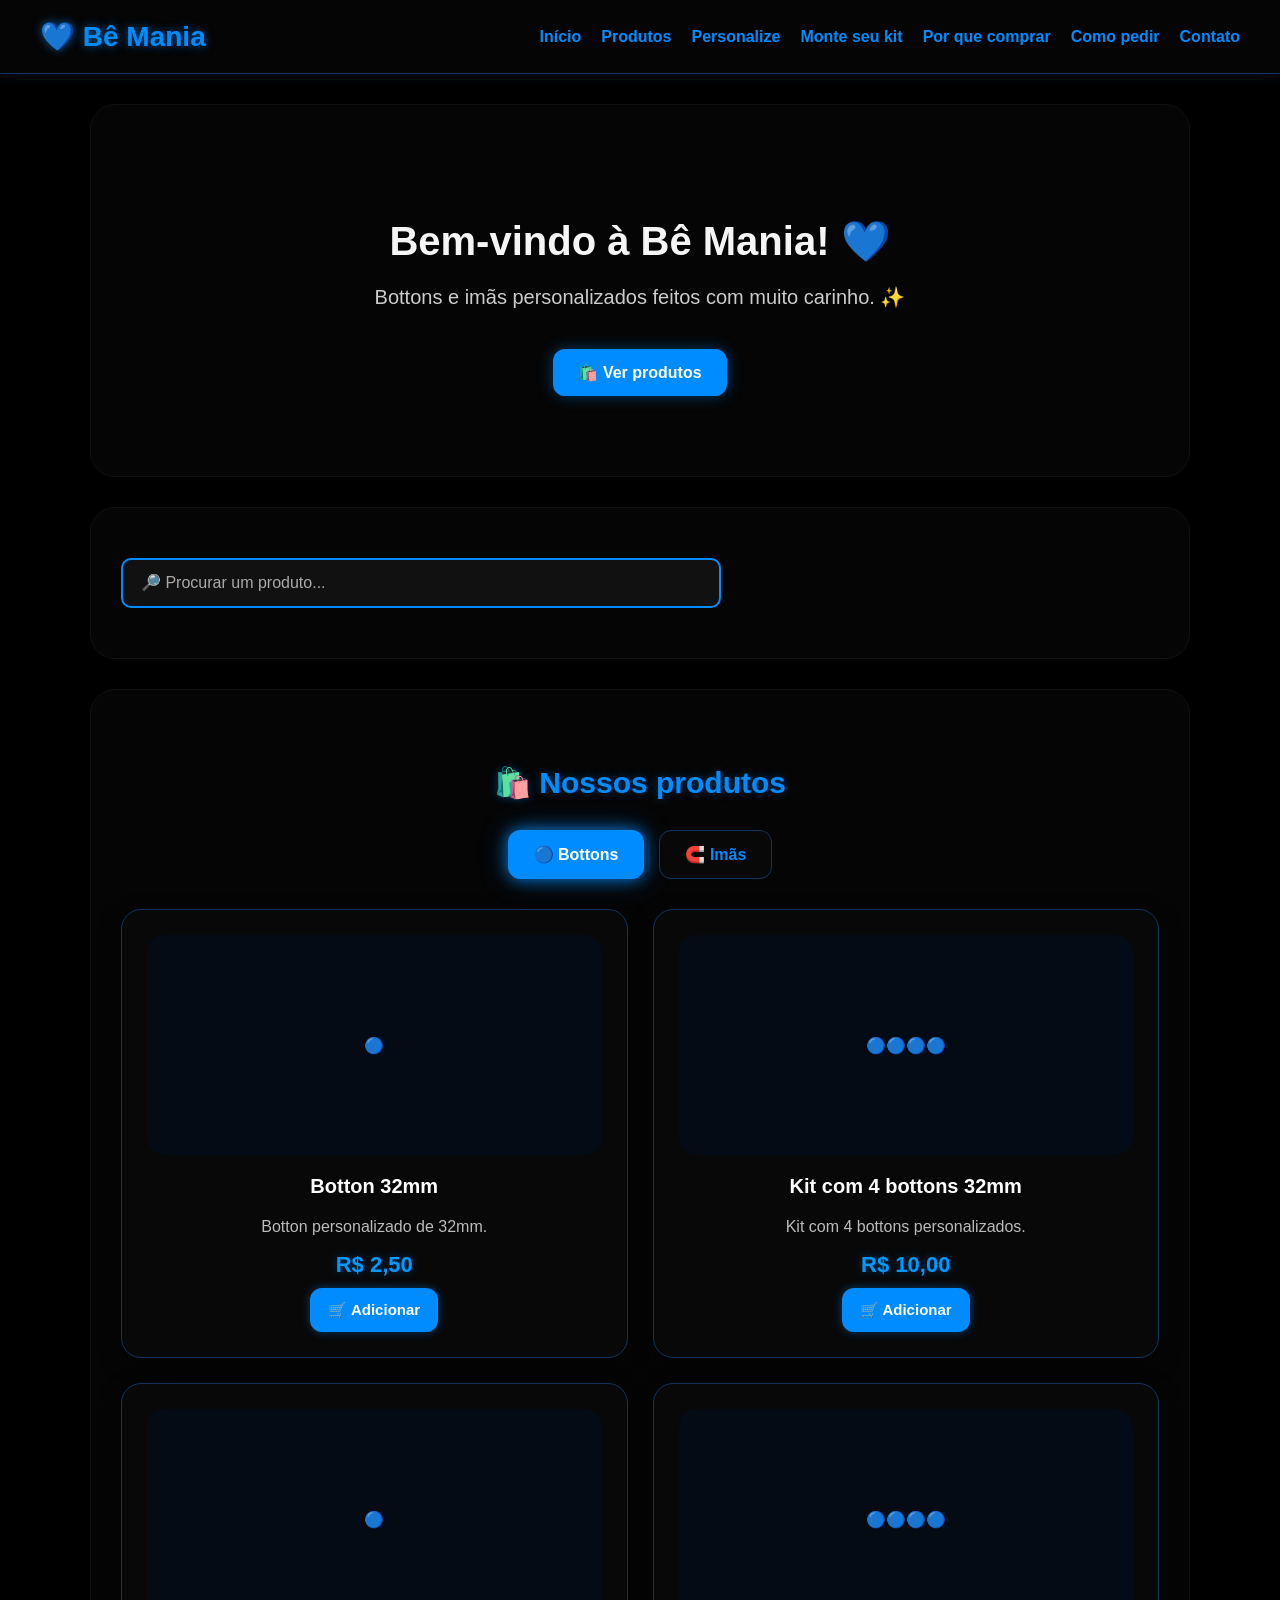
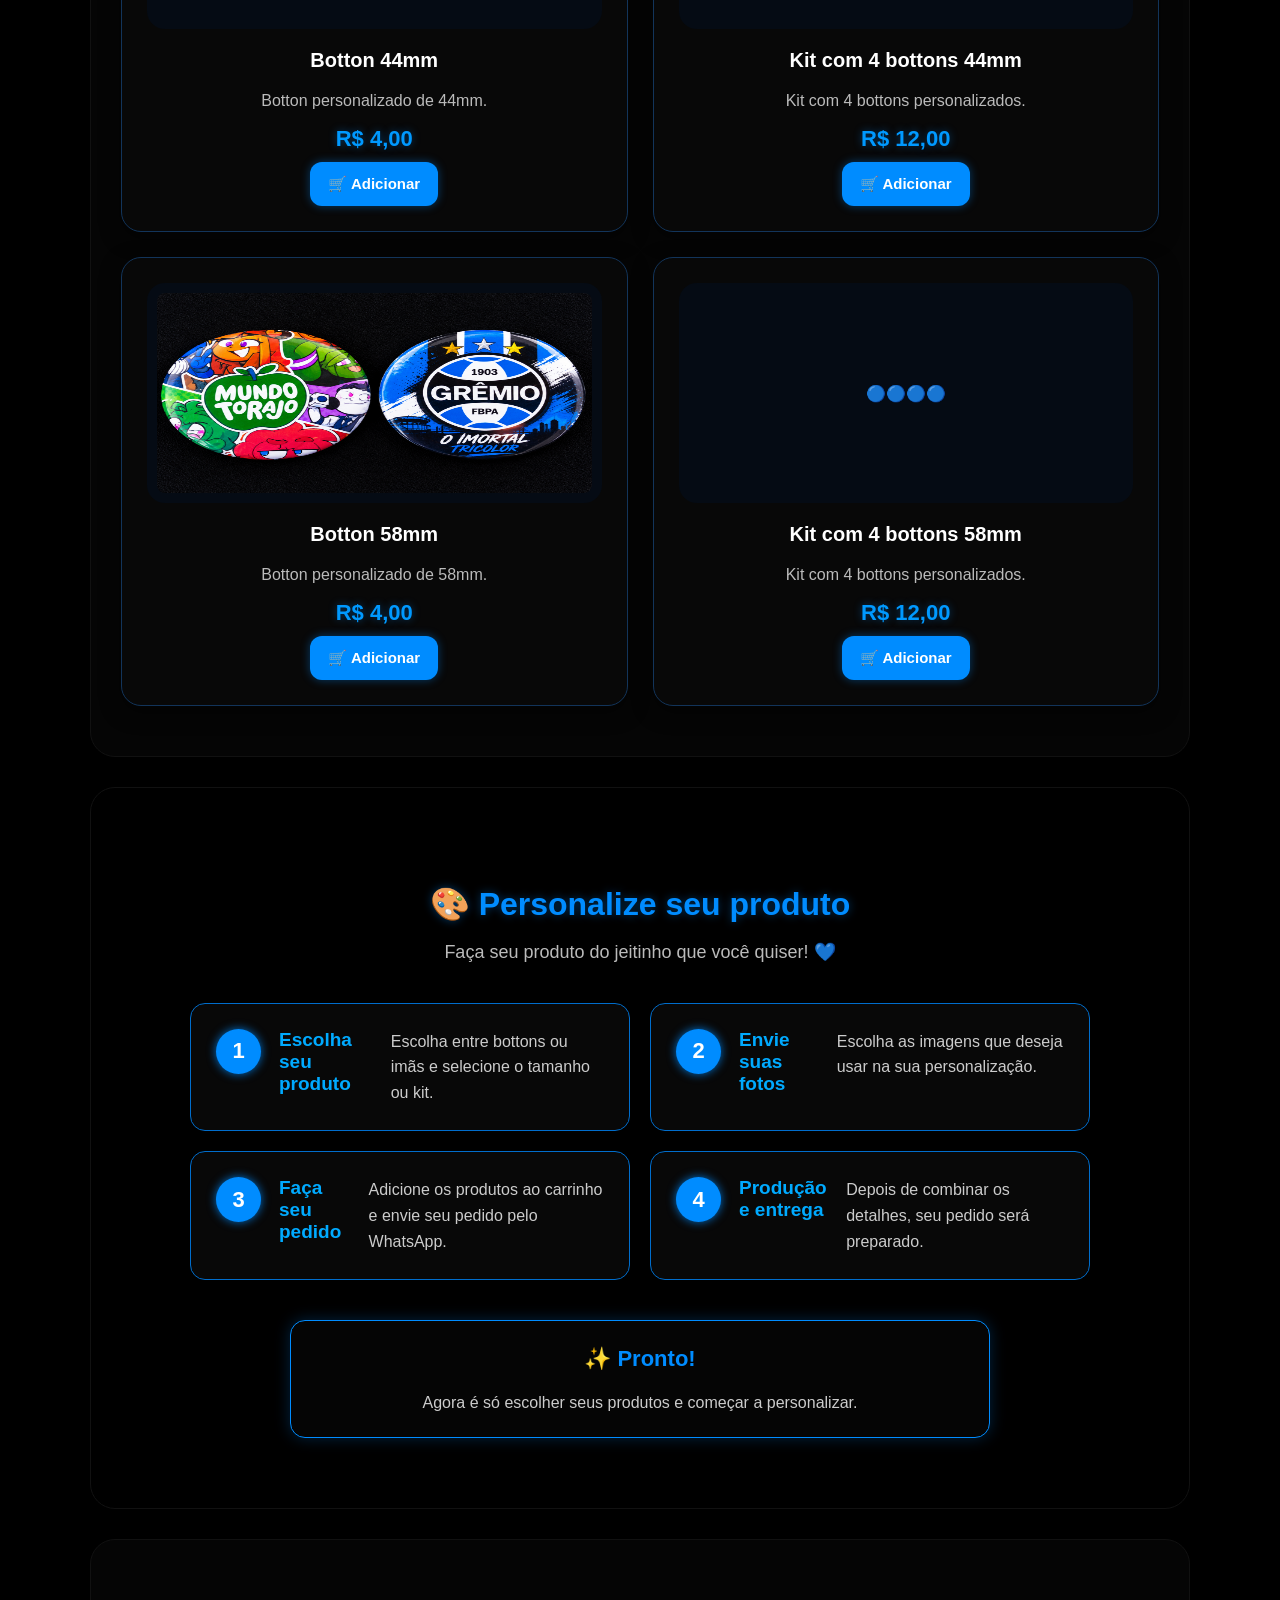
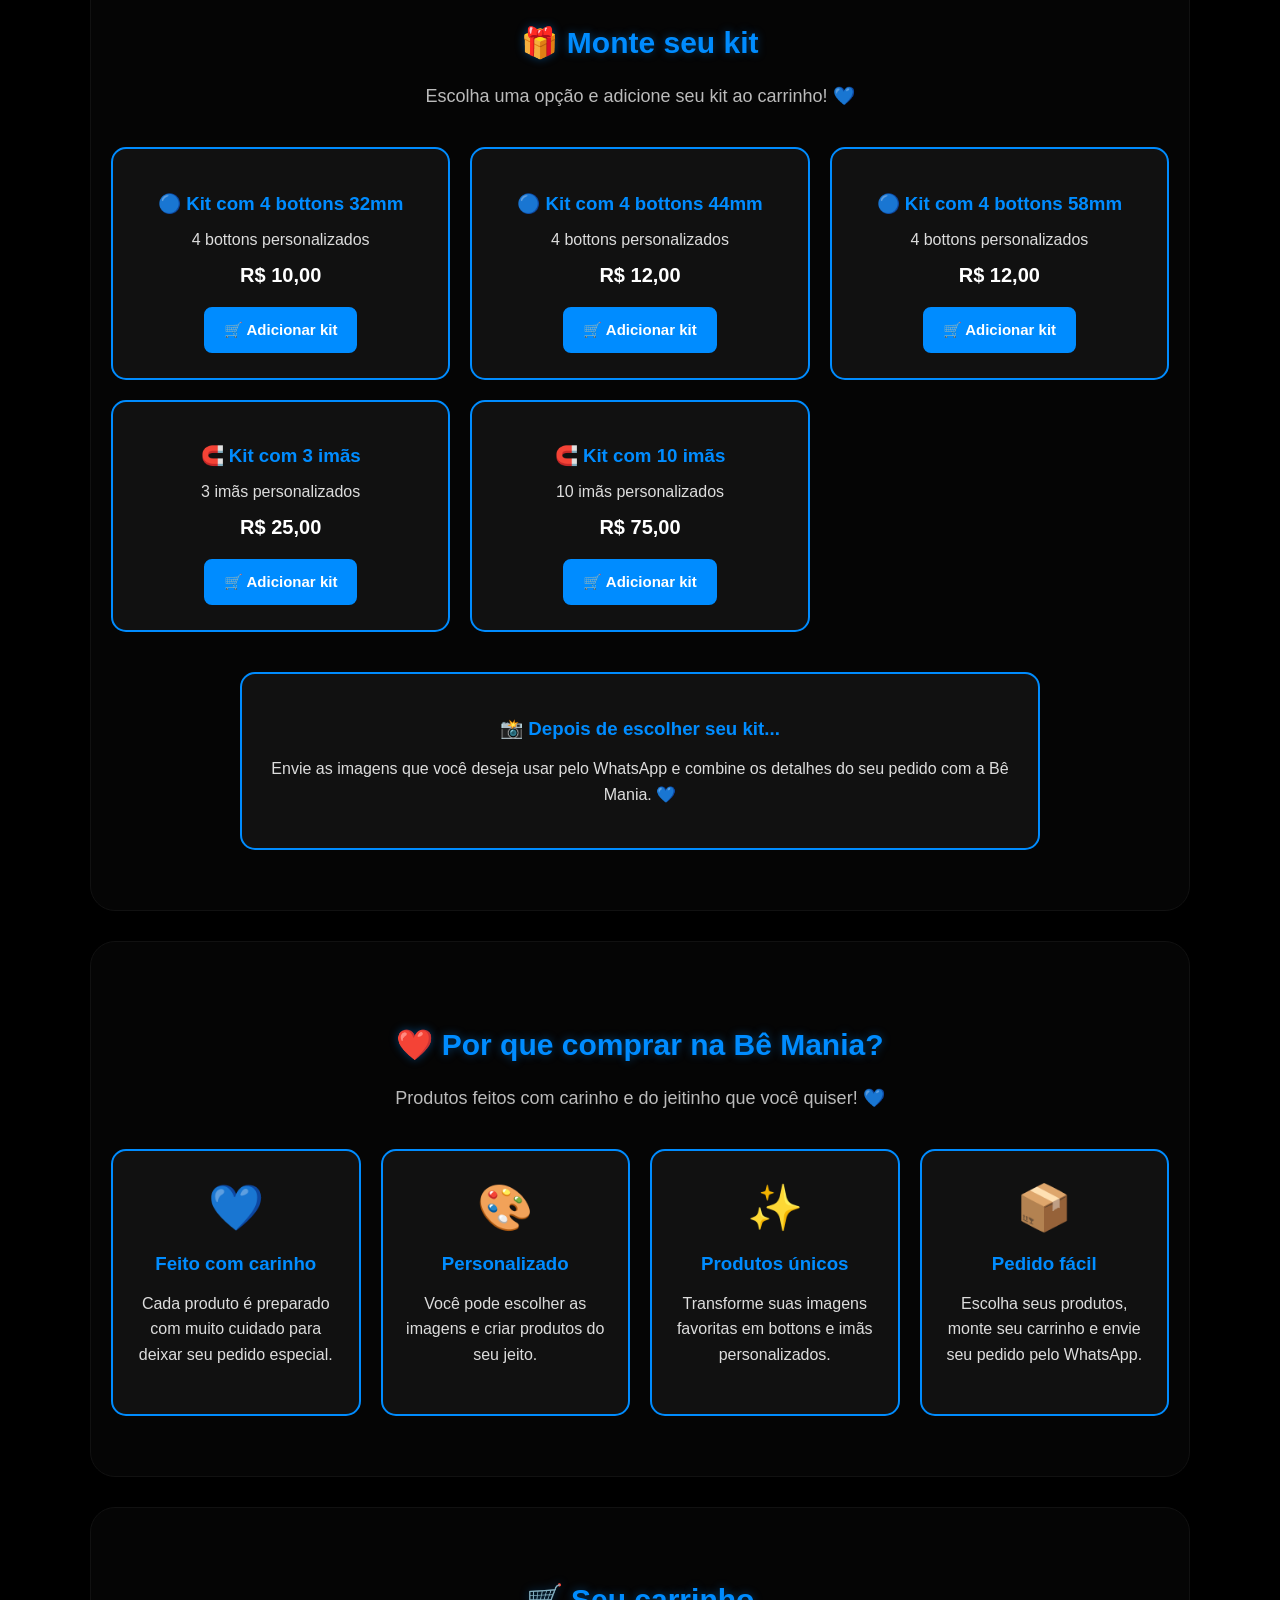
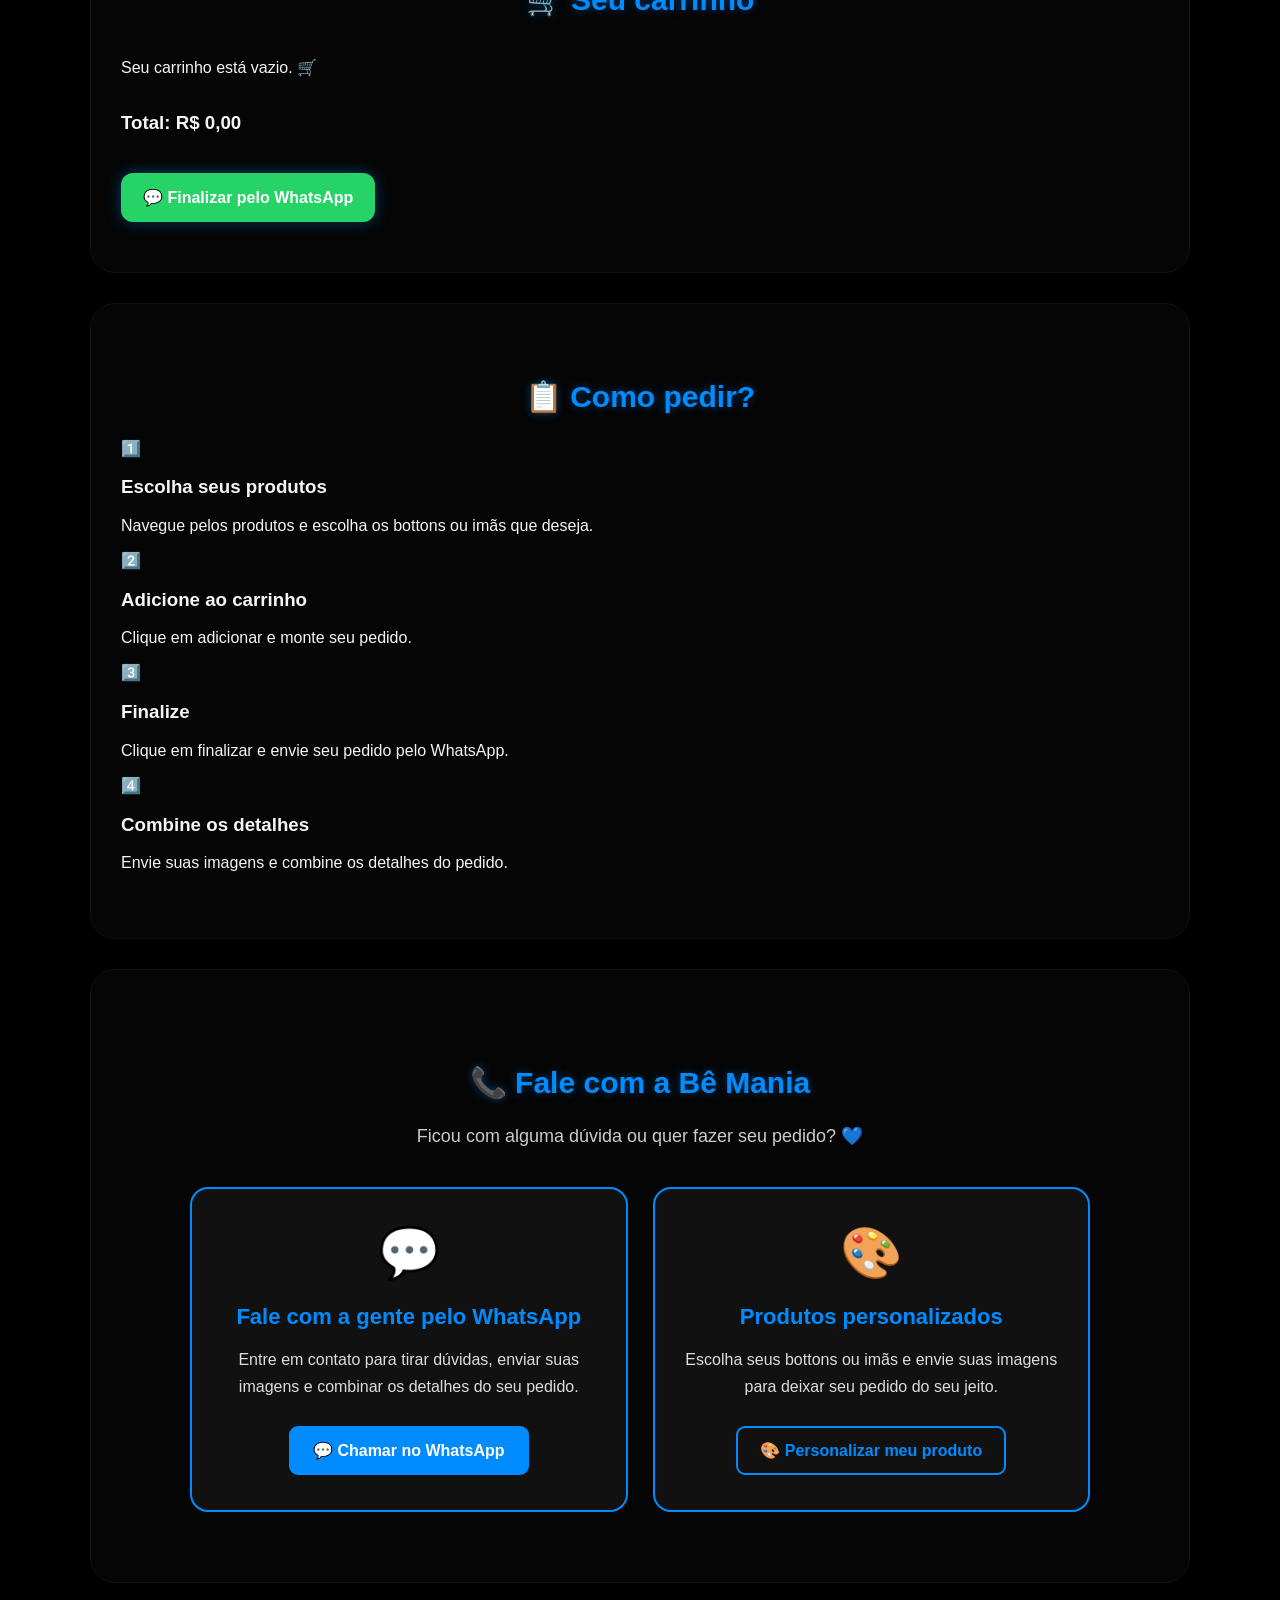
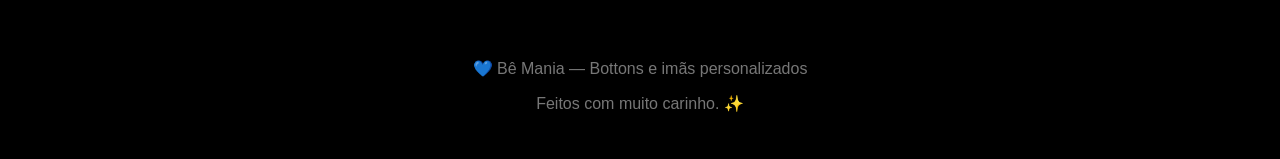
<file: index.html>
<!DOCTYPE html>
<html lang="pt-BR">

<head>
    <meta charset="UTF-8">
    <meta name="viewport" content="width=device-width, initial-scale=1.0">

    <title>Bê Mania 💙</title>

    <link rel="stylesheet" href="style.css">
</head>

<body>

    <!-- ========================================
         🏠 CABEÇALHO
    ======================================== -->

    <header>

        <div class="logo">
            💙 Bê Mania
        </div>

        <nav>
            <a href="#inicio">Início</a>
            <a href="#produtos">Produtos</a>
            <a href="#personalize">Personalize</a>
            <a href="#monte-kit">Monte seu kit</a>
            <a href="#por-que-comprar">Por que comprar</a>
            <a href="#como-pedir">Como pedir</a>
            <a href="#contato">Contato</a>
        </nav>

    </header>


    <!-- ========================================
         🏠 INÍCIO
    ======================================== -->

    <section id="inicio" class="hero">

        <h1>Bem-vindo à Bê Mania! 💙</h1>

        <p>
            Bottons e imãs personalizados feitos
            com muito carinho. ✨
        </p>

        <a href="#produtos" class="botao">
            🛍️ Ver produtos
        </a>

    </section>


    <!-- ========================================
         🔎 PESQUISA
    ======================================== -->

    <section class="pesquisa">

        <input
            type="text"
            id="campo-busca"
            placeholder="🔎 Procurar um produto..."
        >

    </section>


    <!-- ========================================
         🛍️ PRODUTOS
    ======================================== -->

    <section id="produtos">

        <h2>🛍️ Nossos produtos</h2>

        <div class="abas">

            <button
                class="aba ativa"
                onclick="mostrarCategoria('bottons')">
                🔵 Bottons
            </button>

            <button
                class="aba"
                onclick="mostrarCategoria('imas')">
                🧲 Imãs
            </button>

        </div>


        <!-- BOTTONS -->

        <div id="bottons" class="categoria ativa">

            <div class="produtos">


                <!-- BOTTON 32 -->

                <div class="produto">

                    <div class="produto-imagem">
                        🔵
                    </div>

                    <h3>Botton 32mm</h3>

                    <p>
                        Botton personalizado de 32mm.
                    </p>

                    <strong>R$ 2,50</strong>

                    <button
                        class="adicionar"
                        data-nome="Botton 32mm"
                        data-preco="2.50">
                        🛒 Adicionar
                    </button>

                </div>


                <!-- KIT 32 -->

                <div class="produto">

                    <div class="produto-imagem">
                        🔵🔵🔵🔵
                    </div>

                    <h3>Kit com 4 bottons 32mm</h3>

                    <p>
                        Kit com 4 bottons personalizados.
                    </p>

                    <strong>R$ 10,00</strong>

                    <button
                        class="adicionar"
                        data-nome="Kit com 4 bottons 32mm"
                        data-preco="10">
                        🛒 Adicionar
                    </button>

                </div>


                <!-- BOTTON 44 -->

                <div class="produto">

                    <div class="produto-imagem">
                        🔵
                    </div>

                    <h3>Botton 44mm</h3>

                    <p>
                        Botton personalizado de 44mm.
                    </p>

                    <strong>R$ 4,00</strong>

                    <button
                        class="adicionar"
                        data-nome="Botton 44mm"
                        data-preco="4">
                        🛒 Adicionar
                    </button>

                </div>


                <!-- KIT 44 -->

                <div class="produto">

                    <div class="produto-imagem">
                        🔵🔵🔵🔵
                    </div>

                    <h3>Kit com 4 bottons 44mm</h3>

                    <p>
                        Kit com 4 bottons personalizados.
                    </p>

                    <strong>R$ 12,00</strong>

                    <button
                        class="adicionar"
                        data-nome="Kit com 4 bottons 44mm"
                        data-preco="12">
                        🛒 Adicionar
                    </button>

                </div>


                <!-- BOTTON 58 -->

                <div class="produto">

                    <img
                        src="bottons-58mm.png"
                        alt="Bottons 58mm da Bê Mania"
                        class="produto-imagem"
                    >

                    <h3>Botton 58mm</h3>

                    <p>
                        Botton personalizado de 58mm.
                    </p>

                    <strong>R$ 4,00</strong>

                    <button
                        class="adicionar"
                        data-nome="Botton 58mm"
                        data-preco="4">
                        🛒 Adicionar
                    </button>

                </div>


                <!-- KIT 58 -->

                <div class="produto">

                    <div class="produto-imagem">
                        🔵🔵🔵🔵
                    </div>

                    <h3>Kit com 4 bottons 58mm</h3>

                    <p>
                        Kit com 4 bottons personalizados.
                    </p>

                    <strong>R$ 12,00</strong>

                    <button
                        class="adicionar"
                        data-nome="Kit com 4 bottons 58mm"
                        data-preco="12">
                        🛒 Adicionar
                    </button>

                </div>

            </div>

        </div>


        <!-- IMÃS -->

        <div id="imas" class="categoria">

            <div class="produtos">


                <!-- IMÃ -->

                <div class="produto">

                    <div class="produto-imagem">
                        🧲
                    </div>

                    <h3>1 Imã de geladeira</h3>

                    <p>
                        Imã personalizado para sua geladeira.
                    </p>

                    <strong>R$ 10,00</strong>

                    <button
                        class="adicionar"
                        data-nome="1 Imã de geladeira"
                        data-preco="10">
                        🛒 Adicionar
                    </button>

                </div>


                <!-- KIT 3 IMÃS -->

                <div class="produto">

                    <div class="produto-imagem">
                        🧲🧲🧲
                    </div>

                    <h3>Kit com 3 imãs</h3>

                    <p>
                        Kit com 3 imãs personalizados.
                    </p>

                    <strong>R$ 25,00</strong>

                    <button
                        class="adicionar"
                        data-nome="Kit com 3 imãs"
                        data-preco="25">
                        🛒 Adicionar
                    </button>

                </div>


                <!-- KIT 10 IMÃS -->

                <div class="produto">

                    <div class="produto-imagem">
                        🧲🧲🧲🧲🧲
                    </div>

                    <h3>Kit com 10 imãs</h3>

                    <p>
                        Kit com 10 imãs personalizados.
                    </p>

                    <strong>R$ 75,00</strong>

                    <button
                        class="adicionar"
                        data-nome="Kit com 10 imãs"
                        data-preco="75">
                        🛒 Adicionar
                    </button>

                </div>

            </div>

        </div>

    </section>


    <!-- ========================================
         🎨 PERSONALIZE
    ======================================== -->

    <section id="personalize">

        <h2>🎨 Personalize seu produto</h2>

        <p class="subtitulo-personalize">
            Faça seu produto do jeitinho que você quiser! 💙
        </p>


        <div class="etapas-personalizacao">


            <div class="etapa-personalizacao">

                <div class="numero-etapa">
                    1
                </div>

                <h3>Escolha seu produto</h3>

                <p>
                    Escolha entre bottons ou imãs
                    e selecione o tamanho ou kit.
                </p>

            </div>


            <div class="etapa-personalizacao">

                <div class="numero-etapa">
                    2
                </div>

                <h3>Envie suas fotos</h3>

                <p>
                    Escolha as imagens que deseja
                    usar na sua personalização.
                </p>

            </div>


            <div class="etapa-personalizacao">

                <div class="numero-etapa">
                    3
                </div>

                <h3>Faça seu pedido</h3>

                <p>
                    Adicione os produtos ao carrinho
                    e envie seu pedido pelo WhatsApp.
                </p>

            </div>


            <div class="etapa-personalizacao">

                <div class="numero-etapa">
                    4
                </div>

                <h3>Produção e entrega</h3>

                <p>
                    Depois de combinar os detalhes,
                    seu pedido será preparado.
                </p>

            </div>

        </div>


        <div class="personalize-final">

            <h3>✨ Pronto!</h3>

            <p>
                Agora é só escolher seus produtos
                e começar a personalizar.
            </p>

        </div>

    </section>


    <!-- ========================================
         🎁 MONTE SEU KIT
    ======================================== -->

    <section id="monte-kit">

        <h2>🎁 Monte seu kit</h2>

        <p class="subtitulo-personalize">
            Escolha uma opção e adicione seu kit ao carrinho! 💙
        </p>


        <div class="montador-kit">


            <!-- KIT 32 -->

            <div class="opcao-kit">

                <h3>🔵 Kit com 4 bottons 32mm</h3>

                <p>
                    4 bottons personalizados
                </p>

                <strong>R$ 10,00</strong>

                <button
                    class="adicionar-kit"
                    data-nome="Kit com 4 bottons 32mm"
                    data-preco="10">
                    🛒 Adicionar kit
                </button>

            </div>


            <!-- KIT 44 -->

            <div class="opcao-kit">

                <h3>🔵 Kit com 4 bottons 44mm</h3>

                <p>
                    4 bottons personalizados
                </p>

                <strong>R$ 12,00</strong>

                <button
                    class="adicionar-kit"
                    data-nome="Kit com 4 bottons 44mm"
                    data-preco="12">
                    🛒 Adicionar kit
                </button>

            </div>


            <!-- KIT 58 -->

            <div class="opcao-kit">

                <h3>🔵 Kit com 4 bottons 58mm</h3>

                <p>
                    4 bottons personalizados
                </p>

                <strong>R$ 12,00</strong>

                <button
                    class="adicionar-kit"
                    data-nome="Kit com 4 bottons 58mm"
                    data-preco="12">
                    🛒 Adicionar kit
                </button>

            </div>


            <!-- KIT 3 IMÃS -->

            <div class="opcao-kit">

                <h3>🧲 Kit com 3 imãs</h3>

                <p>
                    3 imãs personalizados
                </p>

                <strong>R$ 25,00</strong>

                <button
                    class="adicionar-kit"
                    data-nome="Kit com 3 imãs"
                    data-preco="25">
                    🛒 Adicionar kit
                </button>

            </div>


            <!-- KIT 10 IMÃS -->

            <div class="opcao-kit">

                <h3>🧲 Kit com 10 imãs</h3>

                <p>
                    10 imãs personalizados
                </p>

                <strong>R$ 75,00</strong>

                <button
                    class="adicionar-kit"
                    data-nome="Kit com 10 imãs"
                    data-preco="75">
                    🛒 Adicionar kit
                </button>

            </div>

        </div>


        <div class="kit-info">

            <h3>📸 Depois de escolher seu kit...</h3>

            <p>
                Envie as imagens que você deseja usar
                pelo WhatsApp e combine os detalhes
                do seu pedido com a Bê Mania. 💙
            </p>

        </div>

    </section>


    <!-- ========================================
         ❤️ POR QUE COMPRAR
    ======================================== -->

    <section id="por-que-comprar">

        <h2>❤️ Por que comprar na Bê Mania?</h2>

        <p class="subtitulo-personalize">
            Produtos feitos com carinho e do jeitinho que você quiser! 💙
        </p>


        <div class="motivos">


            <div class="motivo">

                <div class="icone-motivo">
                    💙
                </div>

                <h3>Feito com carinho</h3>

                <p>
                    Cada produto é preparado com muito
                    cuidado para deixar seu pedido especial.
                </p>

            </div>


            <div class="motivo">

                <div class="icone-motivo">
                    🎨
                </div>

                <h3>Personalizado</h3>

                <p>
                    Você pode escolher as imagens e criar
                    produtos do seu jeito.
                </p>

            </div>


            <div class="motivo">

                <div class="icone-motivo">
                    ✨
                </div>

                <h3>Produtos únicos</h3>

                <p>
                    Transforme suas imagens favoritas em
                    bottons e imãs personalizados.
                </p>

            </div>


            <div class="motivo">

                <div class="icone-motivo">
                    📦
                </div>

                <h3>Pedido fácil</h3>

                <p>
                    Escolha seus produtos, monte seu carrinho
                    e envie seu pedido pelo WhatsApp.
                </p>

            </div>

        </div>

    </section>


    <!-- ========================================
         🛒 CARRINHO
    ======================================== -->

    <section id="carrinho">

        <h2>🛒 Seu carrinho</h2>

        <div id="lista-carrinho">

            <p>
                Seu carrinho está vazio. 🛒
            </p>

        </div>


        <div class="total-carrinho">

            <h3>
                Total:
                <span id="total">R$ 0,00</span>
            </h3>

            <button
                id="finalizar"
                class="botao">
                💬 Finalizar pelo WhatsApp
            </button>

        </div>

    </section>


    <!-- ========================================
         📋 COMO PEDIR
    ======================================== -->

    <section id="como-pedir">

        <h2>📋 Como pedir?</h2>


        <div class="como-pedir-container">


            <div class="como-pedir-card">

                <span>1️⃣</span>

                <h3>Escolha seus produtos</h3>

                <p>
                    Navegue pelos produtos e escolha
                    os bottons ou imãs que deseja.
                </p>

            </div>


            <div class="como-pedir-card">

                <span>2️⃣</span>

                <h3>Adicione ao carrinho</h3>

                <p>
                    Clique em adicionar e monte
                    seu pedido.
                </p>

            </div>


            <div class="como-pedir-card">

                <span>3️⃣</span>

                <h3>Finalize</h3>

                <p>
                    Clique em finalizar e envie
                    seu pedido pelo WhatsApp.
                </p>

            </div>


            <div class="como-pedir-card">

                <span>4️⃣</span>

                <h3>Combine os detalhes</h3>

                <p>
                    Envie suas imagens e combine
                    os detalhes do pedido.
                </p>

            </div>

        </div>

    </section>


    <!-- ========================================
         📞 CONTATO
    ======================================== -->

    <section id="contato">

        <h2>📞 Fale com a Bê Mania</h2>

        <p class="subtitulo-contato">
            Ficou com alguma dúvida ou quer fazer seu pedido? 💙
        </p>


        <div class="contato-caixa">


            <div class="contato-info">

                <div class="icone-contato">
                    💬
                </div>

                <h3>
                    Fale com a gente pelo WhatsApp
                </h3>

                <p>
                    Entre em contato para tirar dúvidas,
                    enviar suas imagens e combinar os
                    detalhes do seu pedido.
                </p>

                <a
                    href="https://wa.me/555591927947"
                    target="_blank"
                    class="botao-whatsapp">
                    💬 Chamar no WhatsApp
                </a>

            </div>


            <div class="contato-info">

                <div class="icone-contato">
                    🎨
                </div>

                <h3>
                    Produtos personalizados
                </h3>

                <p>
                    Escolha seus bottons ou imãs e envie
                    suas imagens para deixar seu pedido
                    do seu jeito.
                </p>

                <a
                    href="#personalize"
                    class="botao-contato">
                    🎨 Personalizar meu produto
                </a>

            </div>

        </div>

    </section>


    <!-- ========================================
         🔻 RODAPÉ
    ======================================== -->

    <footer>

        <p>
            💙 Bê Mania — Bottons e imãs personalizados
        </p>

        <p>
            Feitos com muito carinho. ✨
        </p>

    </footer>


    <!-- ========================================
         📜 JAVASCRIPT DAS ABAS
    ======================================== -->

    <script>

        function mostrarCategoria(categoria) {

            const categorias =
                document.querySelectorAll(".categoria");

            categorias.forEach(function (item) {

                item.classList.remove("ativa");

            });


            const abas =
                document.querySelectorAll(".aba");

            abas.forEach(function (item) {

                item.classList.remove("ativa");

            });


            document
                .getElementById(categoria)
                .classList.add("ativa");


            if (categoria === "bottons") {

                abas[0].classList.add("ativa");

            } else {

                abas[1].classList.add("ativa");

            }

        }

    </script>


    <!-- ========================================
         🧠 SCRIPT PRINCIPAL
    ======================================== -->

    <script src="script.js"></script>

</body>

</html>
</file>
<file: style.css>
/* =========================
   CONFIGURAÇÕES GERAIS
========================= */

* {
    box-sizing: border-box;
}

html {
    scroll-behavior: smooth;
}

body {
    margin: 0;
    font-family: Arial, sans-serif;
    background: #000;
    color: #f5f5f5;
}


/* =========================
   CABEÇALHO
========================= */

header {
    background: #050505;
    padding: 20px 40px;

    display: flex;
    align-items: center;
    justify-content: space-between;

    position: sticky;
    top: 0;
    z-index: 1000;

    border-bottom: 1px solid #12345a;

    box-shadow:
        0 0 15px rgba(0, 140, 255, 0.15);
}

.logo {
    font-size: 28px;
    font-weight: bold;
    color: #008cff;

    text-shadow:
        0 0 10px rgba(0, 140, 255, 0.6);
}

nav {
    display: flex;
    gap: 20px;
}

nav a {
    text-decoration: none;
    color: #008cff;
    font-weight: bold;
    transition: 0.3s;
}

nav a:hover {
    color: #fff;

    text-shadow:
        0 0 10px #008cff;
}


/* =========================
   SEÇÕES
========================= */

section {
    max-width: 1100px;
    margin: 30px auto;
    padding: 50px 30px;

    background: #050505;

    border: 1px solid #111;
    border-radius: 25px;

    box-shadow:
        0 8px 25px rgba(0, 0, 0, 0.5);
}

section h2 {
    text-align: center;

    color: #008cff;

    font-size: 30px;

    text-shadow:
        0 0 10px rgba(0, 140, 255, 0.4);
}


/* =========================
   INÍCIO
========================= */

#inicio {
    text-align: center;
    padding: 80px 30px;
}

#inicio h1 {
    font-size: 40px;
    margin-bottom: 15px;
}

#inicio p {
    font-size: 20px;
    color: #ccc;
}

.botao {
    display: inline-block;

    margin-top: 20px;

    padding: 14px 25px;

    background: #008cff;
    color: white;

    text-decoration: none;

    border-radius: 12px;

    font-weight: bold;

    transition: 0.3s;

    box-shadow:
        0 0 15px rgba(0, 140, 255, 0.4);
}

.botao:hover {
    transform: translateY(-3px);

    background: #00a2ff;

    box-shadow:
        0 0 15px rgba(0, 160, 255, 0.8),
        0 0 30px rgba(0, 160, 255, 0.4);
}


/* =========================
   ABAS
========================= */

.abas {
    display: flex;
    justify-content: center;

    gap: 15px;

    margin: 30px 0;
}

.aba {
    padding: 14px 25px;

    border: 1px solid #12345a;

    border-radius: 12px;

    background: #080808;

    color: #008cff;

    font-size: 16px;

    font-weight: bold;

    cursor: pointer;

    transition: 0.3s;
}

.aba:hover {
    border-color: #008cff;

    box-shadow:
        0 0 15px rgba(0, 140, 255, 0.5);
}

.aba.ativa {
    background: #008cff;
    color: white;

    border-color: #008cff;

    box-shadow:
        0 0 15px rgba(0, 140, 255, 0.8),
        0 0 30px rgba(0, 140, 255, 0.3);
}


/* =========================
   CATEGORIAS
========================= */

.categoria {
    display: none;
}

.categoria.ativa {
    display: block;
}


/* =========================
   CARDS DOS PRODUTOS
========================= */

.produtos {
    display: grid;

    grid-template-columns:
        repeat(2, 1fr);

    gap: 25px;
}

.produto {
    background: #080808;

    padding: 25px;

    border-radius: 20px;

    text-align: center;

    border: 1px solid #12345a;

    box-shadow:
        0 6px 20px rgba(0, 0, 0, 0.5);

    transition:
        transform 0.3s ease,
        box-shadow 0.3s ease,
        border-color 0.3s ease;
}


/* BRILHO AZUL */

.produto:hover {
    transform: translateY(-6px);

    border-color: #008cff;

    box-shadow:
        0 0 10px rgba(0, 140, 255, 0.9),
        0 0 30px rgba(0, 140, 255, 0.6),
        0 0 60px rgba(0, 140, 255, 0.3);
}


/* =========================
   IMAGENS DOS PRODUTOS
========================= */

.produto-imagem {
    width: 100%;
    height: 220px;

    display: flex;

    align-items: center;
    justify-content: center;

    overflow: hidden;

    background: #050b14;

    border-radius: 18px;

    margin-bottom: 20px;

    padding: 10px;
}

.produto-imagem img {
    display: block;

    width: 100%;
    height: 100%;

    max-width: 100%;
    max-height: 100%;

    object-fit: contain;

    border-radius: 12px;
}


/* =========================
   TEXTO DOS PRODUTOS
========================= */

.produto h3 {
    color: #fff;

    font-size: 20px;
}

.produto p {
    color: #bbb;
}

.produto strong {
    display: block;

    margin: 10px 0;

    font-size: 22px;

    color: #0099ff;

    text-shadow:
        0 0 8px rgba(0, 140, 255, 0.4);
}


/* =========================
   BOTÃO ADICIONAR
========================= */

.adicionar {
    border: none;

    padding: 13px 18px;

    border-radius: 12px;

    background: #008cff;

    color: white;

    font-size: 15px;

    font-weight: bold;

    cursor: pointer;

    transition: 0.3s;

    box-shadow:
        0 0 10px rgba(0, 140, 255, 0.4);
}

.adicionar:hover {
    background: #00a2ff;

    transform: scale(1.05);

    box-shadow:
        0 0 10px rgba(0, 160, 255, 0.9),
        0 0 25px rgba(0, 160, 255, 0.5);
}


/* =========================
   CARRINHO
========================= */

#carrinho {
    background: #050505;
}

#lista-carrinho {
    display: flex;

    flex-direction: column;

    gap: 15px;
}

.item-carrinho {
    background: #080808;

    padding: 20px;

    border-radius: 15px;

    display: flex;

    align-items: center;

    gap: 15px;

    border: 1px solid #12345a;

    box-shadow:
        0 0 10px rgba(0, 140, 255, 0.1);
}

.item-carrinho h3 {
    margin-right: auto;
    color: white;
}

.item-carrinho button {
    border: none;

    background: #008cff;

    color: white;

    padding: 8px 12px;

    border-radius: 8px;

    cursor: pointer;

    transition: 0.3s;
}

.item-carrinho button:hover {
    background: #00a2ff;

    box-shadow:
        0 0 10px rgba(0, 160, 255, 0.7);
}

#finalizar {
    border: none;

    padding: 15px 22px;

    border-radius: 12px;

    background: #25d366;

    color: white;

    font-size: 16px;

    font-weight: bold;

    cursor: pointer;

    transition: 0.3s;
}

#finalizar:hover {
    transform: scale(1.03);

    box-shadow:
        0 0 15px rgba(37, 211, 102, 0.5);
}


/* =========================
   COMO PEDIR
========================= */

.passos {
    display: grid;

    grid-template-columns:
        repeat(3, 1fr);

    gap: 20px;
}

.passos div {
    background: #080808;

    padding: 20px;

    border-radius: 15px;

    text-align: center;

    border: 1px solid #12345a;

    transition: 0.3s;
}

.passos div:hover {
    border-color: #008cff;

    box-shadow:
        0 0 20px rgba(0, 140, 255, 0.35);
}

.passos span {
    font-size: 30px;
}

.passos h3 {
    color: white;
}


/* =========================
   WHATSAPP
========================= */

.whatsapp {
    display: inline-block;

    padding: 14px 25px;

    background: #25d366;

    color: white;

    text-decoration: none;

    border-radius: 12px;

    font-weight: bold;

    transition: 0.3s;
}

.whatsapp:hover {
    transform: scale(1.05);

    box-shadow:
        0 0 15px rgba(37, 211, 102, 0.5);
}


/* =========================
   RODAPÉ
========================= */

footer {
    text-align: center;

    padding: 30px;

    color: #777;
}


/* =========================
   CELULAR
========================= */

@media (max-width: 700px) {

    header {
        flex-direction: column;

        gap: 15px;

        padding: 20px;
    }

    nav {
        flex-wrap: wrap;

        justify-content: center;

        gap: 12px;
    }

    section {
        margin: 15px;

        padding: 30px 20px;
    }

    #inicio h1 {
        font-size: 30px;
    }

    .produtos {
        grid-template-columns: 1fr;
    }

    .passos {
        grid-template-columns: 1fr;
    }

    .abas {
        flex-direction: column;
    }

    .aba {
        width: 100%;
    }

    .produto-imagem {
        height: 200px;
    }
/* ========================================
   💙 BÊ MANIA — VISUAL NEON
======================================== */


/* 🔎 BUSCA */

.busca-produtos {
    display: flex;
    justify-content: center;
    margin: 25px auto;
    padding: 0 20px;
}

#campo-busca {
    width: 100%;
    max-width: 600px;

    padding: 15px 20px;

    background: #080808;

    color: white;

    border: 2px solid #008cff;

    border-radius: 12px;

    font-size: 16px;

    outline: none;

    box-shadow:
        0 0 8px rgba(0, 140, 255, 0.3);

    transition: 0.3s;
}


/* 🔎 Efeito ao clicar na busca */

#campo-busca:focus {

    border-color: #00aaff;

    box-shadow:
        0 0 10px rgba(0, 140, 255, 0.8),
        0 0 25px rgba(0, 140, 255, 0.4);

}


/* 📝 Placeholder */

#campo-busca::placeholder {

    color: #888;

}


/* 🛒 CARRINHO */

#carrinho {

    border-top: 1px solid rgba(0, 140, 255, 0.3);

}


/* 📦 ITEM DO CARRINHO */

.item-carrinho {

    background: #080808;

    border: 1px solid #006dcc;

    border-radius: 12px;

    padding: 15px;

    margin: 12px 0;

    display: flex;

    align-items: center;

    justify-content: space-between;

    gap: 15px;

    transition: 0.3s;
}


/* ✨ Brilho do item */

.item-carrinho:hover {

    border-color: #008cff;

    box-shadow:
        0 0 10px rgba(0, 140, 255, 0.5);

}


/* 🛒 Botões de quantidade */

.item-carrinho button {

    background: #050505;

    color: white;

    border: 1px solid #008cff;

    border-radius: 8px;

    padding: 7px 10px;

    cursor: pointer;

    transition: 0.2s;

}


/* 💙 Hover dos botões */

.item-carrinho button:hover {

    background: #008cff;

    color: white;

    box-shadow:
        0 0 10px rgba(0, 140, 255, 0.8);

}


/* 💰 TOTAL */

#total {

    color: #00aaff;

    font-size: 24px;

    text-shadow:
        0 0 8px rgba(0, 140, 255, 0.8);

}


/* 🔵 BOTÕES PRINCIPAIS */

.botao {

    transition: 0.3s;

}


.botao:hover {

    transform: translateY(-2px);

    box-shadow:
        0 0 10px rgba(0, 140, 255, 0.8),
        0 0 25px rgba(0, 140, 255, 0.4);

}


/* 🛍️ PRODUTOS */

.produto {

    transition:
        transform 0.3s ease,
        box-shadow 0.3s ease,
        border-color 0.3s ease;

}


/* ✨ Brilho dos produtos */

.produto:hover {

    transform: translateY(-7px);

    border-color: #008cff;

    box-shadow:
        0 0 10px rgba(0, 140, 255, 0.9),
        0 0 30px rgba(0, 140, 255, 0.6),
        0 0 60px rgba(0, 140, 255, 0.3);

}


/* 📝 TÍTULOS */

h2 {

    text-shadow:
        0 0 8px rgba(0, 140, 255, 0.35);

}


/* 📱 CELULAR */

@media (max-width: 600px) {

    .item-carrinho {

        flex-direction: column;

        align-items: stretch;

        text-align: center;

    }


    #campo-busca {

        font-size: 15px;

        padding: 13px 15px;

    }


    .produto:hover {

        transform: translateY(-3px);

    }

}
    .item-carrinho {
        flex-wrap: wrap;
    }

}
/* ========================================
   🎨 PERSONALIZE SEU PRODUTO
======================================== */

#personalize {

    padding: 70px 20px;

    background: #000;

    text-align: center;

}


#personalize h2 {

    color: #008cff;

    font-size: 32px;

    margin-bottom: 10px;

}


.subtitulo-personalize {

    color: #bbb;

    font-size: 18px;

    margin-bottom: 40px;

}


/* ========================================
   📋 ETAPAS
======================================== */

.etapas-personalizacao {

    max-width: 900px;

    margin: auto;

    display: grid;

    grid-template-columns: 1fr 1fr;

    gap: 20px;

}


.etapa-personalizacao {

    display: flex;

    align-items: flex-start;

    gap: 18px;

    text-align: left;

    padding: 25px;

    background: #080808;

    border: 1px solid #006dcc;

    border-radius: 15px;

    transition: 0.3s;

}


.etapa-personalizacao:hover {

    transform: translateY(-5px);

    border-color: #008cff;

    box-shadow:

        0 0 10px rgba(0, 140, 255, 0.7),

        0 0 30px rgba(0, 140, 255, 0.3);

}


/* ========================================
   🔵 NÚMERO
======================================== */

.numero-etapa {

    min-width: 45px;

    height: 45px;

    display: flex;

    align-items: center;

    justify-content: center;

    border-radius: 50%;

    background: #008cff;

    color: white;

    font-size: 22px;

    font-weight: bold;

    box-shadow:

        0 0 10px rgba(0, 140, 255, 0.8);

}


.etapa-personalizacao h3 {

    color: #00aaff;

    margin: 0 0 8px;

    font-size: 19px;

}


.etapa-personalizacao p {

    color: #ccc;

    margin: 0;

    line-height: 1.6;

}


/* ========================================
   💙 MENSAGEM FINAL
======================================== */

.personalize-final {

    max-width: 700px;

    margin: 40px auto 0;

    padding: 25px;

    border: 1px solid #008cff;

    border-radius: 15px;

    background: #050505;

    box-shadow:

        0 0 15px rgba(0, 140, 255, 0.25);

}


.personalize-final h3 {

    color: #008cff;

    font-size: 22px;

    margin-top: 0;

}


.personalize-final p {

    color: #ccc;

    margin-bottom: 0;

}


/* ========================================
   📱 CELULAR
======================================== */

@media (max-width: 600px) {

    .etapas-personalizacao {

        grid-template-columns: 1fr;

    }


    #personalize h2 {

        font-size: 27px;

    }


    .etapa-personalizacao {

        padding: 20px;

    }

}

/* ========================================
   ❤️ POR QUE COMPRAR
======================================== */

#por-que-comprar {
    padding: 60px 20px;
    text-align: center;
}

.motivos {
    max-width: 1100px;
    margin: 40px auto 0;
    display: grid;
    grid-template-columns: repeat(4, 1fr);
    gap: 20px;
}

.motivo {
    background: #111;
    border: 2px solid #008cff;
    border-radius: 15px;
    padding: 30px 20px;
    transition: 0.3s;
}

.motivo:hover {
    transform: translateY(-6px);
    border-color: #008cff;
    box-shadow:
        0 0 10px rgba(0, 140, 255, 0.9),
        0 0 30px rgba(0, 140, 255, 0.6),
        0 0 60px rgba(0, 140, 255, 0.3);
}

.icone-motivo {
    font-size: 45px;
    margin-bottom: 15px;
}

.motivo h3 {
    color: #008cff;
    margin-bottom: 12px;
}

.motivo p {
    color: #ddd;
    line-height: 1.6;
}


/* 📱 CELULAR */

@media (max-width: 800px) {

    .motivos {
        grid-template-columns: repeat(2, 1fr);
    }

}


@media (max-width: 500px) {

    .motivos {
        grid-template-columns: 1fr;
    }

}
/* ========================================
   🎁 MONTE SEU KIT
======================================== */

#monte-kit {
    padding: 60px 20px;
    text-align: center;
}

.montador-kit {
    max-width: 1100px;
    margin: 40px auto;
    display: grid;
    grid-template-columns: repeat(3, 1fr);
    gap: 20px;
}

.opcao-kit {
    background: #111;
    border: 2px solid #008cff;
    border-radius: 15px;
    padding: 25px 20px;
    transition: 0.3s;
}

.opcao-kit:hover {
    transform: translateY(-6px);
    border-color: #008cff;
    box-shadow:
        0 0 10px rgba(0, 140, 255, 0.9),
        0 0 30px rgba(0, 140, 255, 0.6),
        0 0 60px rgba(0, 140, 255, 0.3);
}

.opcao-kit h3 {
    color: #008cff;
    margin-bottom: 12px;
}

.opcao-kit p {
    color: #ddd;
    margin-bottom: 15px;
}

.opcao-kit strong {
    display: block;
    color: white;
    font-size: 20px;
    margin-bottom: 20px;
}

.adicionar-kit {
    background: #008cff;
    color: white;
    border: 2px solid #008cff;
    border-radius: 8px;
    padding: 12px 18px;
    font-size: 15px;
    font-weight: bold;
    cursor: pointer;
    transition: 0.3s;
}

.adicionar-kit:hover {
    background: #006dcc;
    box-shadow:
        0 0 10px rgba(0, 140, 255, 0.9),
        0 0 25px rgba(0, 140, 255, 0.6);
    transform: scale(1.05);
}

.kit-info {
    max-width: 800px;
    margin: 30px auto 0;
    padding: 25px;
    background: #111;
    border: 2px solid #008cff;
    border-radius: 15px;
}

.kit-info h3 {
    color: #008cff;
    margin-bottom: 10px;
}

.kit-info p {
    color: #ddd;
    line-height: 1.6;
}
/* ========================================
   🔎 BARRA DE PESQUISA
======================================== */

#campo-busca {
    width: 100%;
    max-width: 600px;
    box-sizing: border-box;

    padding: 14px 18px;

    background: #111;
    color: white;

    border: 2px solid #008cff;
    border-radius: 10px;

    font-size: 16px;
    outline: none;

    transition: 0.3s;
}

#campo-busca::placeholder {
    color: #aaa;
}

#campo-busca:focus {
    border-color: #008cff;

    box-shadow:
        0 0 10px rgba(0, 140, 255, 0.9),
        0 0 25px rgba(0, 140, 255, 0.6),
        0 0 45px rgba(0, 140, 255, 0.3);
}
@media (max-width: 800px) {

    .montador-kit {
        grid-template-columns: repeat(2, 1fr);
    }

}

@media (max-width: 500px) {

    .montador-kit {
        grid-template-columns: 1fr;
    }

    #campo-busca {
        font-size: 15px;
    }

}
/* ========================================
   📞 ÁREA DE CONTATO
======================================== */

#contato {
    padding: 70px 20px;
    text-align: center;
}

.subtitulo-contato {
    color: #ccc;
    font-size: 18px;
    margin-top: 10px;
}

.contato-caixa {
    max-width: 900px;
    margin: 40px auto 0;

    display: grid;
    grid-template-columns: repeat(2, 1fr);
    gap: 25px;
}

.contato-info {
    background: #111;
    border: 2px solid #008cff;
    border-radius: 18px;

    padding: 35px 25px;

    transition: 0.3s;
}

.contato-info:hover {
    transform: translateY(-7px);

    box-shadow:
        0 0 10px rgba(0, 140, 255, 0.9),
        0 0 30px rgba(0, 140, 255, 0.6),
        0 0 60px rgba(0, 140, 255, 0.3);
}

.icone-contato {
    font-size: 50px;
    margin-bottom: 15px;
}

.contato-info h3 {
    color: #008cff;
    font-size: 22px;
    margin-bottom: 15px;
}

.contato-info p {
    color: #ddd;
    line-height: 1.7;
    margin-bottom: 25px;
}

.botao-whatsapp,
.botao-contato {
    display: inline-block;

    padding: 13px 22px;

    border-radius: 9px;

    text-decoration: none;

    font-weight: bold;

    transition: 0.3s;
}

.botao-whatsapp {
    background: #008cff;
    color: white;
    border: 2px solid #008cff;
}

.botao-whatsapp:hover {
    background: #006dcc;

    box-shadow:
        0 0 10px rgba(0, 140, 255, 0.9),
        0 0 25px rgba(0, 140, 255, 0.6);

    transform: scale(1.05);
}

.botao-contato {
    background: transparent;
    color: #008cff;
    border: 2px solid #008cff;
}

.botao-contato:hover {
    background: #008cff;
    color: white;

    box-shadow:
        0 0 10px rgba(0, 140, 255, 0.9),
        0 0 25px rgba(0, 140, 255, 0.6);

    transform: scale(1.05);
}


/* 📱 CELULAR */

@media (max-width: 600px) {

    .contato-caixa {
        grid-template-columns: 1fr;
    }

    .contato-info {
        padding: 30px 20px;
    }

}
</file>
